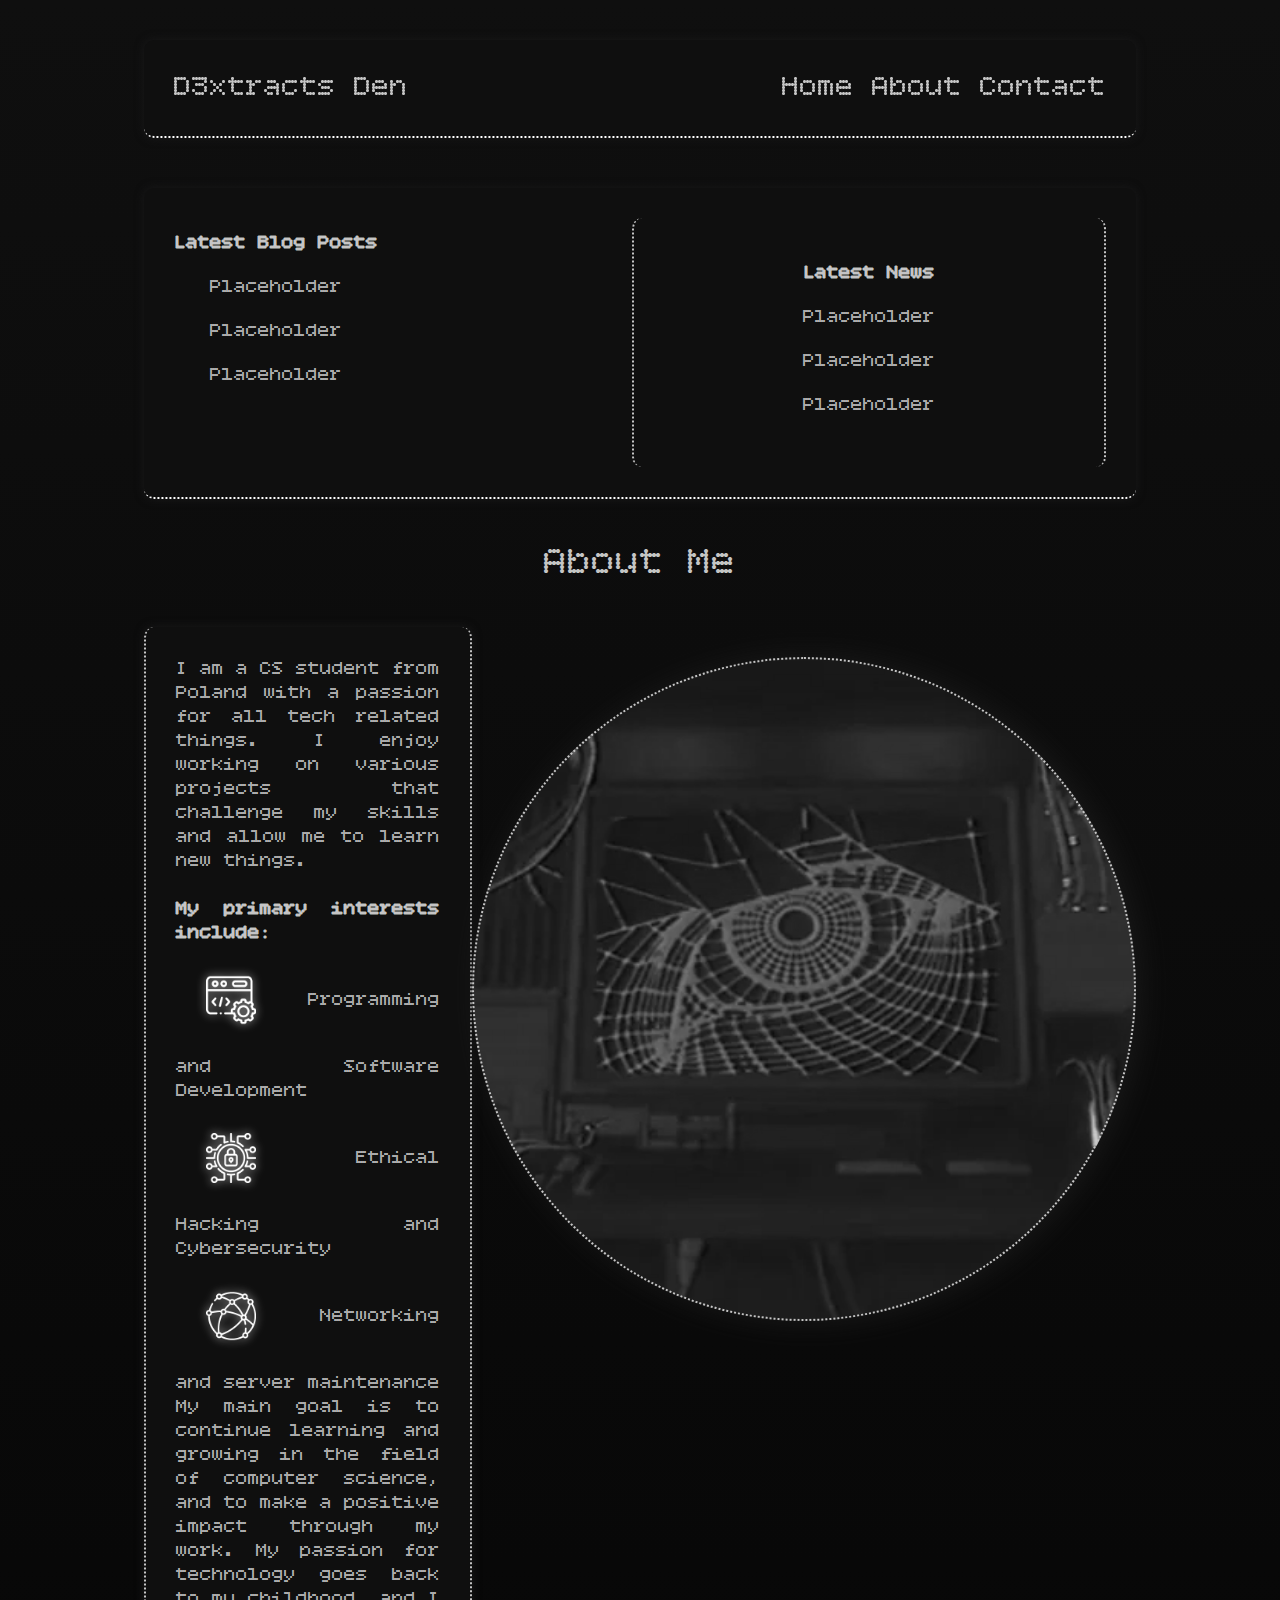
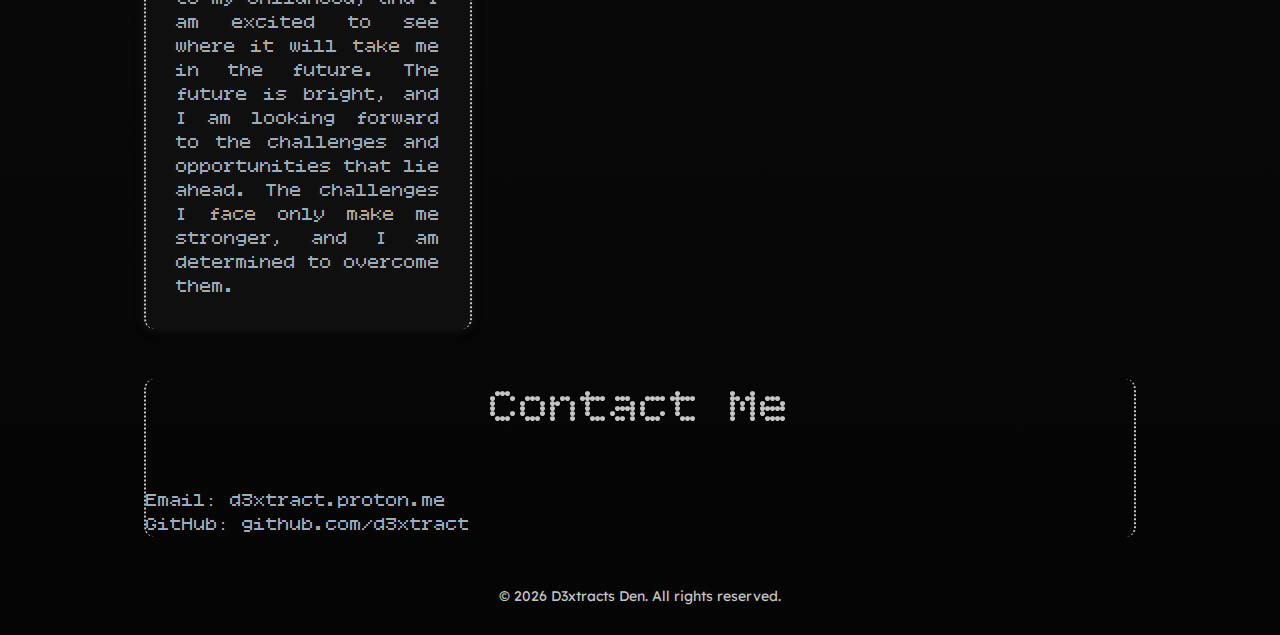
<file: index.html>
<!DOCTYPE html>
<html lang="en">
<head>
    <meta charset="UTF-8">
    <meta name="viewport" content="width=device-width, initial-scale=1.0">
    <title>D3xtracts Den</title>
    <link rel="stylesheet" href="style.css">
</head>

<body>
    <div id="container">
        <div id="topbar">
            D3xtracts Den
            <div id="top-right">
                <a href="#top">Home</a> <a href="#about-take">About</a> <a href="#contact">Contact</a>
            </div>
        </div>
        <div id="home">
            <div id="home-blog">
                <h1>Latest Blog Posts</h1>
                <div class="blog-items">
                    <p>Placeholder</p>
                    <p>Placeholder</p>
                    <p>Placeholder</p>
                </div>
            </div>
            <div id="home-news">
                <h1>Latest News</h1>
                <div class="news-items">
                    <p>Placeholder</p>
                    <p>Placeholder</p>
                    <p>Placeholder</p>
                </div>
            </div>
        </div>
        <div id="about-take"></div>
        <div id="about">
            <p>About Me</p>
            <div id="about-container">
                <div id="about-content">
                    I am a CS student from Poland with a passion for all tech related things. I enjoy working on various projects that challenge my skills and allow me to learn new things.
                    <br><br><b>My primary interests include:</b><br>
                    <img src="coding.png" alt="Coding Icon" class="icon"> Programming and Software Development<br>
                    <img src="cyber-security.png" alt="Cyber Security Icon" class="icon"> Ethical Hacking and Cybersecurity<br>
                    <img src="global-network.png" alt="Networking Icon" class="icon"> Networking and server maintenance<br>
                    My main goal is to continue learning and growing in the field of computer science, and to make a positive impact through my work. My passion for technology goes back to my childhood, and I am excited to see where it will take me in the future. The future is bright, and I am looking forward to the challenges and opportunities that lie ahead. The challenges I face only make me stronger, and I am determined to overcome them.
                </div>
                <div id="about-image" style="background-image: url('avatar.png'); background-size: cover;">
                </div>
            </div>
        </div>
        <div id="contact">
            <p>Contact Me</p>
            <p2>Email: d3xtract.proton.me</p2><br>
            <p2>GitHub: <a href="https://github.com/d3xtract">github.com/d3xtract</a></p2>
        </div>

    </div>
    <footer>
        &copy; 2026 D3xtracts Den. All rights reserved.
    </footer>
</body>

</html>
</file>
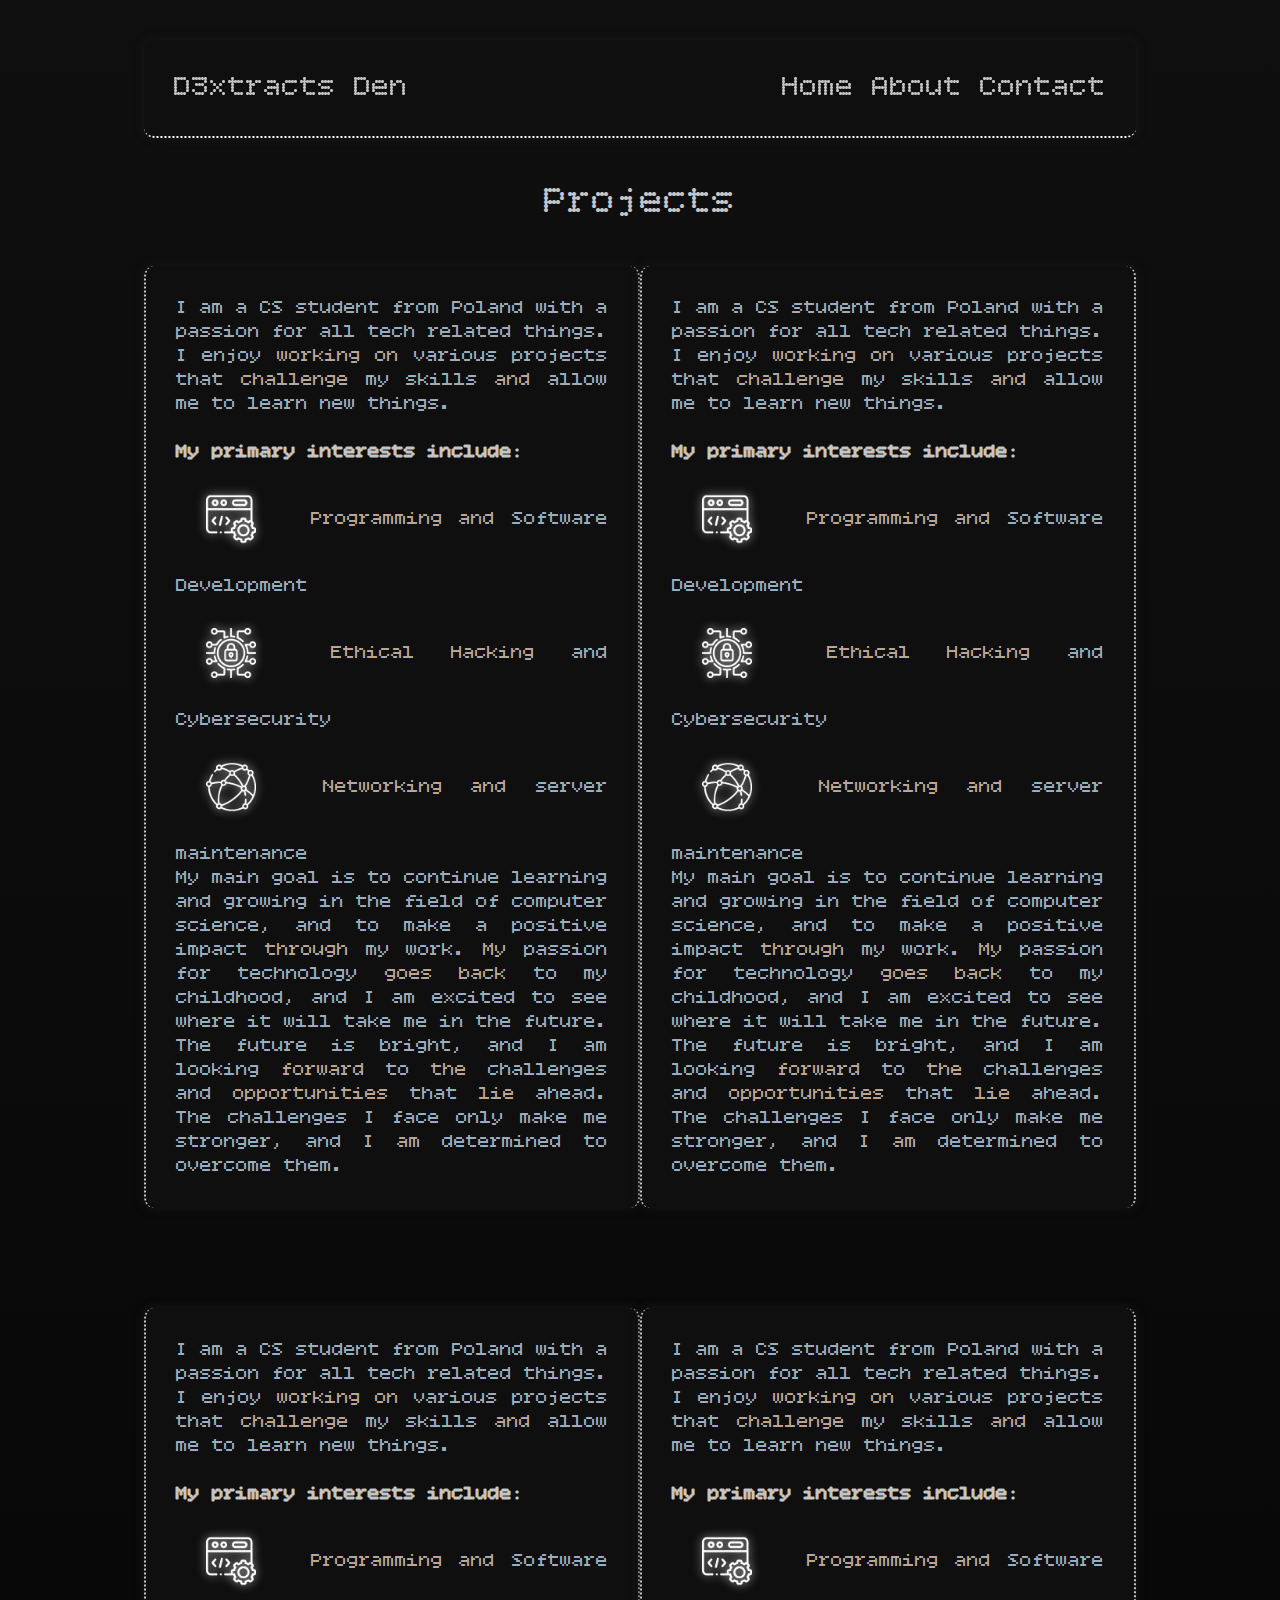
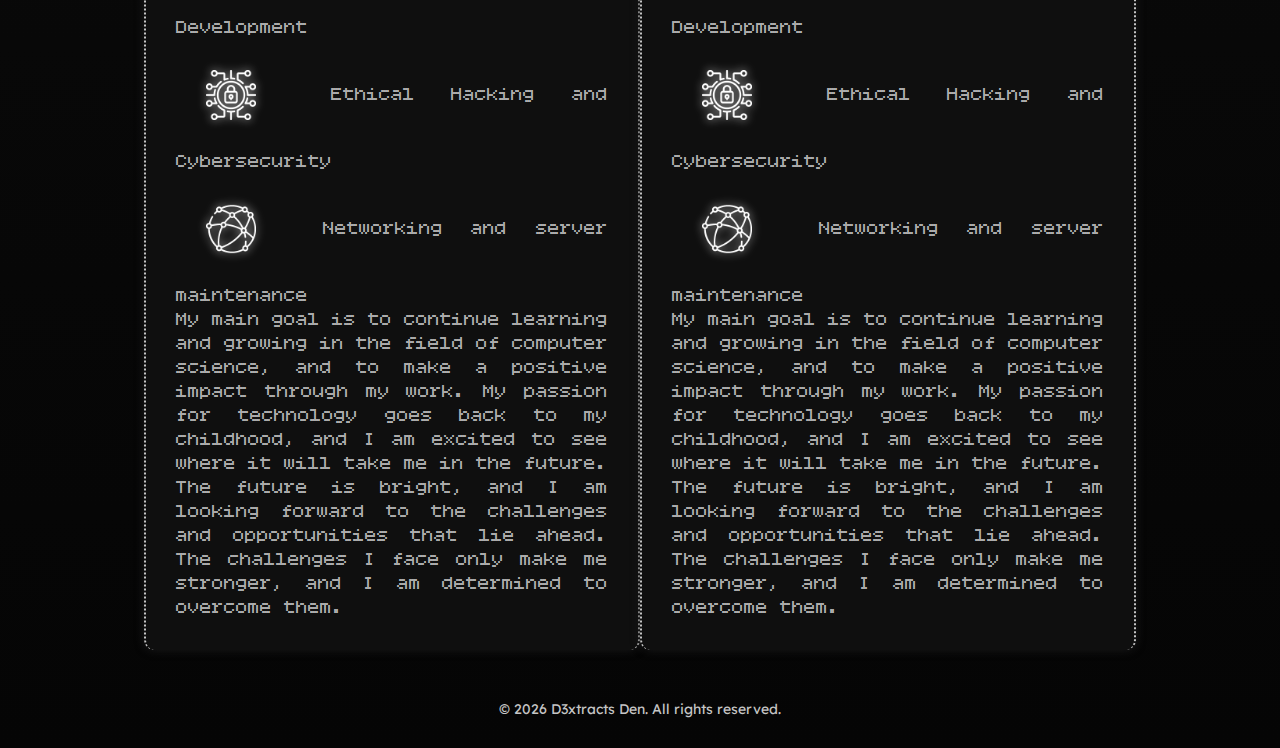
<file: news.html>
<!DOCTYPE html>
<html lang="en">
<head>
    <meta charset="UTF-8">
    <meta name="viewport" content="width=device-width, initial-scale=1.0">
    <title>D3xtracts Den</title>
    <link rel="stylesheet" href="style.css">
</head>

<body>
    <div id="container">
        <div id="topbar">
            D3xtracts Den
            <div id="top-right">
                <a href="#top">Home</a> <a href="#about-take">About</a> <a href="#contact">Contact</a>
            </div>
        </div>

        <div id="about">
            <p>Projects</p>
            <div id="about-container">
                <div id="about-content">
                    I am a CS student from Poland with a passion for all tech related things. I enjoy working on various projects that challenge my skills and allow me to learn new things.
                    <br><br><b>My primary interests include:</b><br>
                    <img src="coding.png" alt="Coding Icon" class="icon"> Programming and Software Development<br>
                    <img src="cyber-security.png" alt="Cyber Security Icon" class="icon"> Ethical Hacking and Cybersecurity<br>
                    <img src="global-network.png" alt="Networking Icon" class="icon"> Networking and server maintenance<br>
                    My main goal is to continue learning and growing in the field of computer science, and to make a positive impact through my work. My passion for technology goes back to my childhood, and I am excited to see where it will take me in the future. The future is bright, and I am looking forward to the challenges and opportunities that lie ahead. The challenges I face only make me stronger, and I am determined to overcome them.
                </div>
                <div id="about-content">
                    I am a CS student from Poland with a passion for all tech related things. I enjoy working on various projects that challenge my skills and allow me to learn new things.
                    <br><br><b>My primary interests include:</b><br>
                    <img src="coding.png" alt="Coding Icon" class="icon"> Programming and Software Development<br>
                    <img src="cyber-security.png" alt="Cyber Security Icon" class="icon"> Ethical Hacking and Cybersecurity<br>
                    <img src="global-network.png" alt="Networking Icon" class="icon"> Networking and server maintenance<br>
                    My main goal is to continue learning and growing in the field of computer science, and to make a positive impact through my work. My passion for technology goes back to my childhood, and I am excited to see where it will take me in the future. The future is bright, and I am looking forward to the challenges and opportunities that lie ahead. The challenges I face only make me stronger, and I am determined to overcome them.
                </div>
            </div>
            <div id="about-container" style="margin-top: 100px;">
                <div id="about-content">
                    I am a CS student from Poland with a passion for all tech related things. I enjoy working on various projects that challenge my skills and allow me to learn new things.
                    <br><br><b>My primary interests include:</b><br>
                    <img src="coding.png" alt="Coding Icon" class="icon"> Programming and Software Development<br>
                    <img src="cyber-security.png" alt="Cyber Security Icon" class="icon"> Ethical Hacking and Cybersecurity<br>
                    <img src="global-network.png" alt="Networking Icon" class="icon"> Networking and server maintenance<br>
                    My main goal is to continue learning and growing in the field of computer science, and to make a positive impact through my work. My passion for technology goes back to my childhood, and I am excited to see where it will take me in the future. The future is bright, and I am looking forward to the challenges and opportunities that lie ahead. The challenges I face only make me stronger, and I am determined to overcome them.
                </div>
                <div id="about-content">
                    I am a CS student from Poland with a passion for all tech related things. I enjoy working on various projects that challenge my skills and allow me to learn new things.
                    <br><br><b>My primary interests include:</b><br>
                    <img src="coding.png" alt="Coding Icon" class="icon"> Programming and Software Development<br>
                    <img src="cyber-security.png" alt="Cyber Security Icon" class="icon"> Ethical Hacking and Cybersecurity<br>
                    <img src="global-network.png" alt="Networking Icon" class="icon"> Networking and server maintenance<br>
                    My main goal is to continue learning and growing in the field of computer science, and to make a positive impact through my work. My passion for technology goes back to my childhood, and I am excited to see where it will take me in the future. The future is bright, and I am looking forward to the challenges and opportunities that lie ahead. The challenges I face only make me stronger, and I am determined to overcome them.
                </div>
            </div>
        </div>

    </div>
    <footer>
        &copy; 2026 D3xtracts Den. All rights reserved.
    </footer>
</body>

</html>
</file>
<file: style.css>
@import url('https://fonts.googleapis.com/css2?family=Bitcount+Grid+Double:wght@100..900&family=Bitcount+Grid+Single:wght@100..900&display=swap');
@import url('https://fonts.googleapis.com/css2?family=Lexend:wght@100..900&display=swap');

:root {
    --color1: #ffffff;
    --color2: #0f0f0f;
    --color3: #1b1b1b;
    --color4: #757575;
    --color5: #c5c5c5;
    --gradient1: linear-gradient(180deg, #0f0f0f, #050505);
}

/* DIV BORDER CONTROL */

/*div {
    border-color: var(--color5);
    border-width: 1px;
    border-style: solid;
} */

/* GENERAL CONTENT (HOME) */

html {
    scroll-behavior: smooth;
}

a {
    color: var(--color5);
    text-decoration: none;
}

a:hover {
    animation: brighten 0.3s ease-in-out forwards;
}

body {
    background-image: var(--gradient1);
    font-family: 'Lexend', sans-serif;
    margin: 0;
    padding: 20px;
    animation: fadeIn 1s ease-in-out forwards;
}

#container {
    width: 80%;
    margin: 0 auto;
    padding: 20px;
    color: var(--color5);
    border-radius: 10px;
}

#topbar {
    display: flex;
    justify-content: space-between;
    align-items: flex-start;
    padding: 30px;
    font-family: 'Bitcount Grid Single', monospace;
    font-size: 30px;
    border-radius: 10px;
    background-color: var(--color2);
    position: sticky;
    top: 0px;
    border-bottom: 2px dotted var(--color1);
    box-shadow: #19191a 0px 0px 10px;
    z-index: 10;
}

#top-right {
    font-family: 'Bitcount Grid Single', monospace;
    font-size: 30px;
}

#home {
    display: flex;
    margin-top: 50px;
    justify-content: space-between;
    align-items: flex-start;
    text-align: justify;
    padding: 30px;
    font-size: 20px;
    border-radius: 10px;
    background-color: var(--color2);
    box-shadow: #19191a 0px 0px 10px;
    animation: fadeIn 2s ease-in-out forwards;
    border-bottom: 2px dotted var(--color1);
}

#home h1 {
    font-family: 'Bitcount Grid Single', monospace;
    font-size: 20px;
    text-align: center;
}

#home p {
    font-size: 20px;
    text-align: center;
}

#home p:hover {
    animation: brighten 0.3s ease-in-out forwards;
}

#home-projects {
    width: 44%;
    justify-content: space-between;
    text-align: justify;
    padding: 30px;
    font-size: 20px;
    border-radius: 10px;
    background-color: var(--color2);
    border-right: dotted 2px var(--color5);
    border-left: dotted 2px var(--color5);
    animation: fadeIn 2s ease-in-out forwards;
}

#home-news {
    width: 44%;
    justify-content: space-between;
    text-align: justify;
    padding: 30px;
    font-size: 20px;
    border-radius: 10px;
    background-color: var(--color2);
    border-right: dotted 2px var(--color5);
    border-left: dotted 2px var(--color5);
    animation: fadeIn 2s ease-in-out forwards;
}

.news-items {
    margin-bottom: 20px;
    font-family: 'Bitcount Grid Single', monospace;
}

.blog-items {
    margin-bottom: 20px;
    font-family: 'Bitcount Grid Single', monospace;
}

#about {
    margin-top: 5px;
}

#about-container {
    display: flex;
    justify-content: space-between;
    align-items: flex-start;
}

#about-content {
    width: 44%;
    justify-content: space-between;
    text-align: justify;
    padding: 30px;
    font-family: 'Bitcount Grid Single', monospace;
    font-size: 20px;
    border-radius: 10px;
    background-color: var(--color2);
    box-shadow: #19191a 0px 0px 10px;
    min-height: 600px;
    border-right: dotted 2px var(--color5);
    border-left: dotted 2px var(--color5);
}

#about-content .icon {
    width: 50px;
    height: 50px;
    vertical-align: middle;
    margin-right: 8px;
    padding: 30px;
    filter: drop-shadow(0 0 5px var(--color5));
}

#about-image {
    width: 44%;
    justify-content: space-between;
    text-align: justify;
    padding: 30px;
    font-size: 20px;
    border-radius: 600px;
    border: dotted 2px var(--color5);
    background-color: var(--color2);
    box-shadow: #19191a 5px 0px 30px;
    min-height: 600px;
    max-height: 600px;
    min-width: 600px;
    max-width: 600px;
    margin-top: 30px;
    filter:grayscale(1);
}

#about p {
    font-family: 'Bitcount Grid Single', monospace;
    font-size: 40px;
    text-align: center;
}

#contact {
    display: block;
    justify-content: space-between;
    text-align: justify;
    font-size: 20px;
    border-radius: 10px;
    animation: fadeIn 2s ease-in-out forwards;
    font-family: 'Bitcount Grid Single', monospace;
    border-right: dotted 2px var(--color5);
    border-left: dotted 2px var(--color5);
}

#contact p {
    font-size: 50px;
    text-align: center;
}


#about p:hover,
#contact p:hover, 
#contact p2:hover {
    animation: brighten 0.3s ease-in-out forwards;
}


#about,
#about-content,
#about-image{
    animation: fadeIn 2s ease-in-out forwards;
}

footer {
    margin-top: 20px;
    text-align: center;
    padding: 10px;
    font-size: 14px;
    color: var(--color5);
}

/* PROJECTS PAGE CONTENT */


/* ANIMATION SECTION */

@keyframes fadeIn {
    from {
        opacity: 0;
    }
    to {
        opacity: 1;
    }
}

@keyframes brighten {
    from {
        filter: brightness(1);
    }
    to {
        filter: brightness(1.5);
    }
}
</file>
